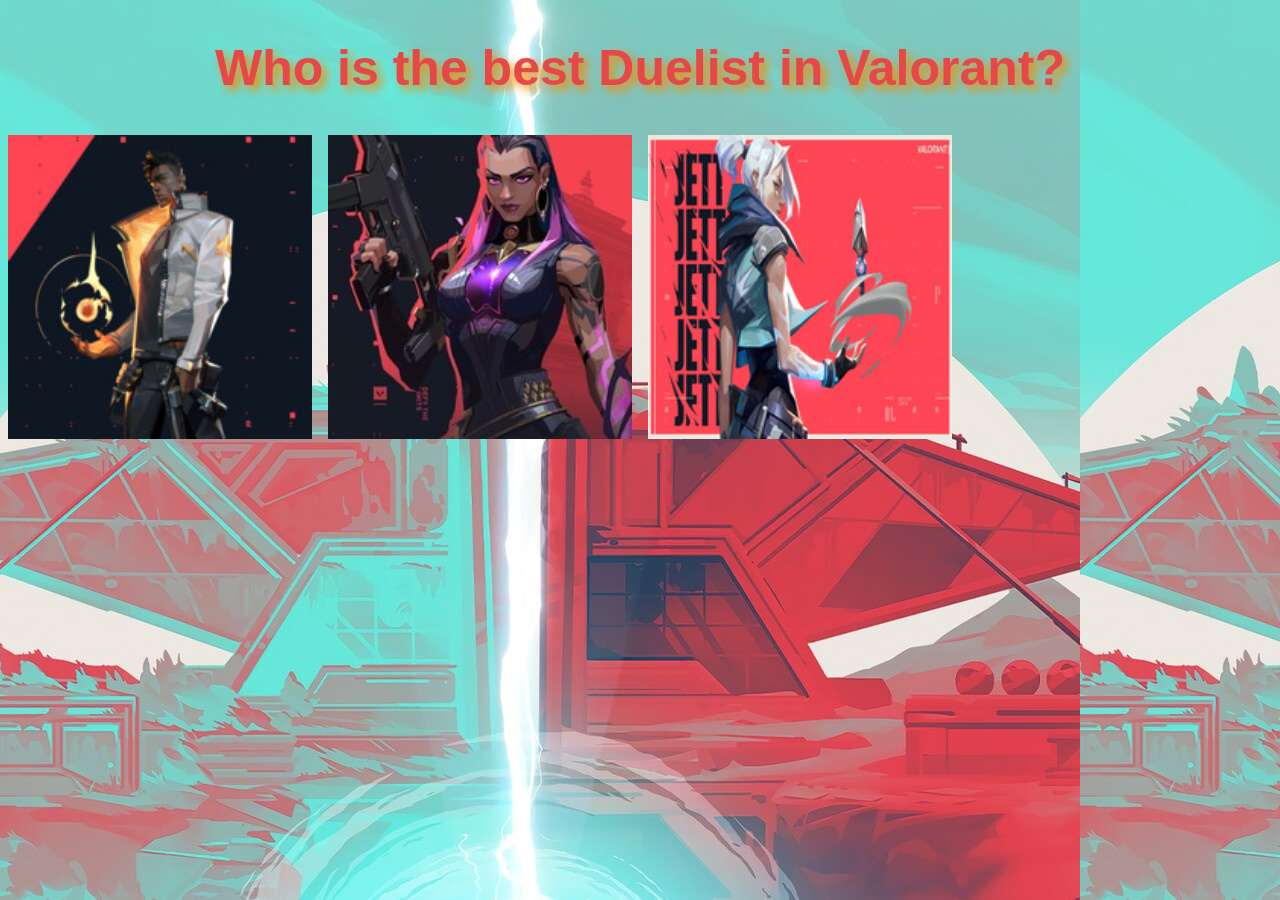
<file: one_page_website.html>
<!DOCTYPE html>
<html lang="en">
	<head>
		<meta charset="utf-8">
		<meta name="viewport" content="width=device-width, initial-scale=1">
		<title>Who is the best DUELIST in VALORANT?</title>
		<link rel="stylesheet" href="./CSS/one_page_website.css">
	</head>
	<body>
		<h1>Who is the best Duelist in Valorant?</h1>

		<div class="row">
			<div class="column">
				<img src="./images/thumb/phoenix_small.jpg" style="width: 100%" onclick="openModal();currentSlide(1)" class="hover-shadow cursor">
			</div>
			<div class="column">
				<img src="./images/thumb/reyna_small.jpg" style="width: 100%" onclick="openModal();currentSlide(2)" class="hover-shadow cursor">
			</div>
			<div class="column">
				<img src="./images/thumb/jett_small.jpeg" style="width: 100%" onclick="openModal();currentSlide(3)" class="hover-shadow cursor">
			</div>
		</div>
		
		
		<!--The Modal/Lightbox-->
		<div id="myModal" class="modal">
			<span class="close cursor" onclick="closeModal()">&times;</span>
			<div class="modal-content">

				<div class="mySlides">
					<div class="numbertext">1/3</div>
					<img src="./images/thumb/phoenix.png" style="width: 100%;">
				</div>

				<div class="mySlides">
					<div class="numbertext">2/3</div>
					<img src="./images/thumb/reyna.jpg" style="width: 100%;">
				</div>

				<div class="mySlides">
					<div class="numbertext">3/3</div>
					<img src="./images/thumb/jett.jpeg" style="width: 100%;">
				</div>

				<!--Next/previous controls-->
				<a class="prev" onclick="plusSlides(-1)">&#10094;</a>
				<a class="next" onclick="plusSlides(1)">&#10095;</a>

				<!--Thumbnail image control-->
				<div class="column">
					<img class="demo" src="./images/thumb/phoenix.png" onclick="currentSlide(1)" alt="Phoenix">
				</div>

				<div class="column">
					<img class="demo" src="./images/thumb/reyna.jpg" onclick="currentSlide(2)" alt="Reyna">
				</div>

				<div class="column">
					<img class="demo" src="./images/thumb/jett.jpeg" onclick="currentSlide(3)" alt="Jett">
				</div>

			</div>
		</div>
		
		<script src="./JS/one_page_website.js"></script>
	</body>
</html>
</file>
<file: CSS/one_page_website.css>
* {
    box-sizing: border-box;
}

h1 {
    padding: 5px;
    text-align: center;
    color: rgb(230, 72, 72);
    font-size: 50px;
    text-shadow: 5px 5px 10px rgb(241, 142, 9);
}

body {
    font-family: 'Segoe UI', Tahoma, Geneva, Verdana, sans-serif;
    margin: 0;
    background-image: url("/images/thumb/valorant_bg.jpg");
}

.row > .column {
	padding: 0 8px;
}

.row:after {
	content: "";
	display: table;
	clear: both;
}

/*create four equal columns that floats next to each other*/
.column {
	float: left;
	width: 25%;
}

/*The Modal (background)*/
.modal {
	display: none;
	position: fixed;
	z-index: 1;
	padding-top: 100px;
	left: 0;
	top: 0;
	width: 100%;
	height: 100%;
	overflow: auto;
	background-color: black;
}

/*Modal Content*/
.modal-content {
	position: relative;
	background-color: #fefefe;
	margin: auto;
	padding: 0;
	width: 90%;
	max-width: 1200px;
}

/*The close button*/
.close {
	color: whiite;
	position: absolute;
	top: 10px;
	right: 25px;
	font-size: 35px;
	font-weight: bold;
}

.close:hover,
.close:focus {
	color: #999;
	text-decoration: none;
	cursor: pointer;
}

/*hide the slides by default*/
.mySlides {
	display: none;
}

/*next and previous button*/
.prev,
.next {
	cursor: pointer;
	position: absolute;
	top: 50%;
	width: auto;
	padding: 16px;
	margin-top: -50px;
	color: white;
	font-weight: bold;
	font-size: 20px;
	transition: 0.6s ease;
	border-radius: 0 3px 3px 0;
	user-select: none;
	-webkit-user-select: none;
}

/*position the next button to the right*/
.next {
	right: 0;
	border-radius: 3px 0 0 3px;
}

/*on hover, add a black background color with the little bit see-through*/
.prev:hover,
.next:hover {
	background-color: rgba(0, 0, 0, 0.8);
}

/*numbertext (1/3 etc)*/
.numbertext {
	color: #f2f2f2;
	font-size: 12px;
	padding: 8px 12px;
	position: absolute;
	top: 0;
}

/*Caption Text*/
.caption-container {
	text-align: center;
	background-color: black;
	padding: 2px 16px;
	color: white;
}

img.demo {
	opacity: 0.6;
}

.active,
.demo:hover {
	opacity: 1;
}

img.hover-shadow {
	transition: 0.3s;
}

.hover-shadow:hover {
	box-shadow: 0 4px 8px 0 rgba(0, 0, 0, 0.2), 0 6px 20px 0 rgba(0, 0, 0, 0.19);
}
</file>
